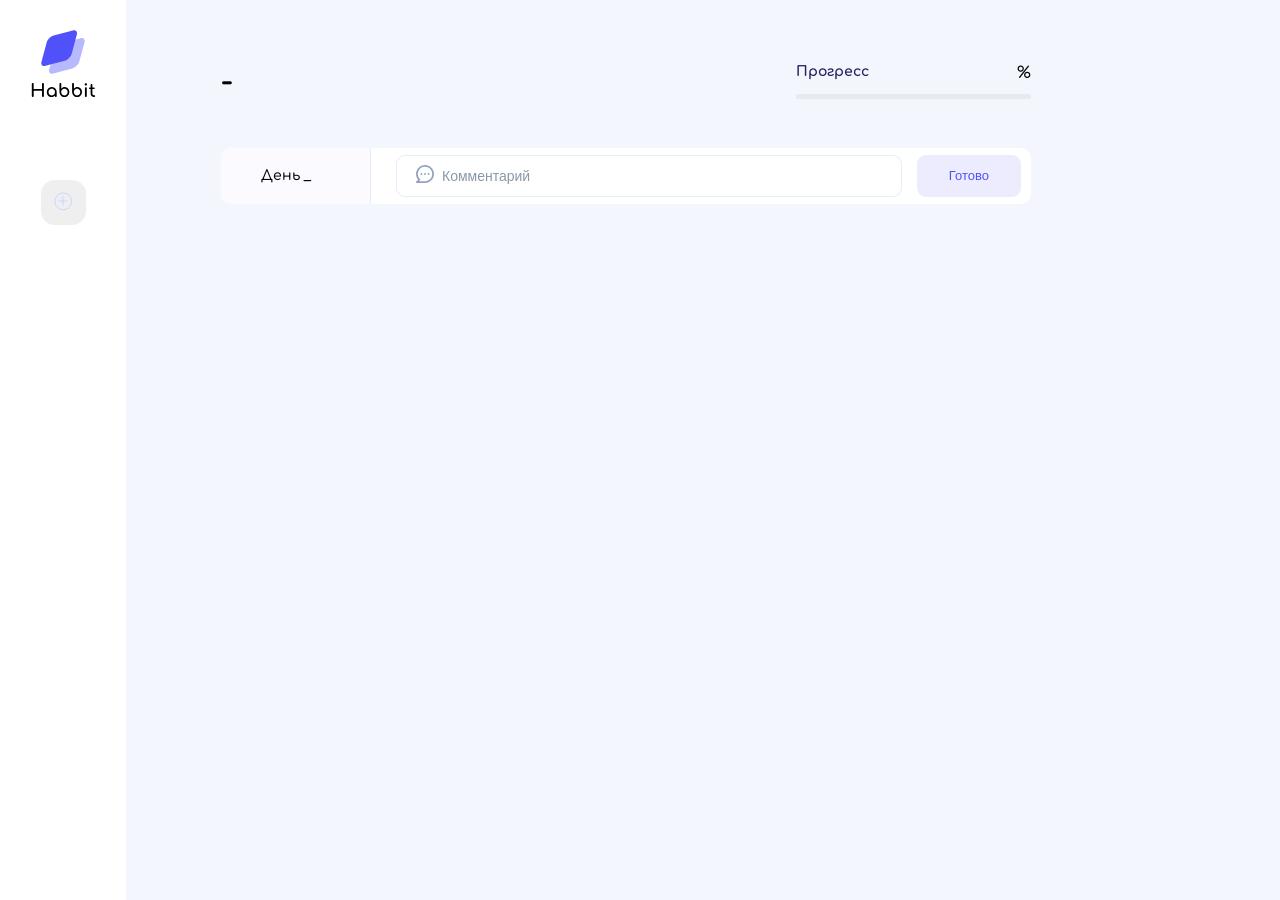
<file: project/index.html>
<!DOCTYPE html>
<html lang="en">

<head>
    <meta charset="UTF-8">
    <meta name="viewport" content="width=device-width, initial-scale=1.0">
    <title>Habbit app</title>
    <link rel="preconnect" href="https://fonts.googleapis.com">
    <link rel="preconnect" href="https://fonts.gstatic.com" crossorigin>
    <link href="https://fonts.googleapis.com/css2?family=Comfortaa:wght@300..700&display=swap" rel="stylesheet">
    <link rel="stylesheet" href="./styles/main.css">
</head>

<body>
    <div class="app">
        <div class="panel">
            <img class="logo" src="./images/logo.svg" alt="Логотип Habbit app">
            <nav class="menu">
                <div class="menu__list"></div>
                <button class="menu__add" onclick="togglePopup()">
                    <img src="./images/add.svg" alt="Добавить привычку">
                </button>
            </nav>
        </div>
        <div class="content">
            <header>
                <h1 class="h1">-</h1>
                <div class="progress">
                    <div class="progress__text">
                        <div class="progress__name">Прогресс</div>
                        <div class="progress__percent">%</div>
                    </div>
                    <div class="progress__bar">
                        <div class="progress__cover-bar"></div>
                    </div>
                </div>
            </header>
            <main>
                <div id="days"></div>
                <div class="habbit">
                    <div class="habbit__day">День _</div>
                    <form class="habbit__form" onsubmit="addDays(event)">
                        <input name="comment" class="input_icon" type="text" placeholder="Комментарий" />
                        <img class="input__icon" src="./images/comment.svg" alt="Иконка комментария" />
                        <button class="button" type="submit">Готово</button>
                    </form>
                </div>
            </main>
        </div>
        <div class="cover cover__hidden" id="add-habbit-popup">
            <div class="popup"> 
                <h2>Новая привычка</h2>
                <div class="icon-lable">Иконка</div>
                <div class="icon-select">
                    <button class="icon icon_active" onclick="setIcon(this, 'sport')">
                        <img src="./images/sport.svg" alt="Спорт">
                    </button>
                    <button class="icon" onclick="setIcon(this,'water')">
                        <img src="./images/water.svg" alt="Вода">
                    </button>
                    <button class="icon" onclick="setIcon(this,'food')">
                        <img src="./images/food.svg" alt="Еда">
                    </button>
                </div>
                <form class="popup__form" onsubmit="addHabbit(event)">
                    <input type="text" name="name" placeholder="Название">
                    <input type="text" name="icon" hidden placeholder="Иконка" value="sport">
                    <input type="number" name="target" placeholder="Цель">
                    <button class="button" type="submit">Добавить</button>
                </form>
                <button class="popup__close" onclick="togglePopup()">
                    <img src="./images/close.svg" alt="Закрыть форму">
                </button>
            </div>
        </div>
    </div>
    <script src='./scripts/app.js'> </script>
</body>

</html>
</file>
<file: project/styles/main.css>
* {
    box-sizing: border-box;
}

body {
    font-family: 'Comfortaa', cursive;
    margin: 0;
    background-color: #F3F6FD;
    font-weight: 400;
}

.app {
    display: flex;
    gap: 50px;
}

.logo {
    margin-bottom: 50px;
}

.panel {
    background-color: white;
    min-height: 100vh;
    padding: 30px;
}

.menu {
    display: flex;
    flex-direction: column;
    gap: 25px;
    align-items: center;
}

.menu__list {
    display: flex;
    flex-direction: column;
    gap: 25px;

}

.menu__item {
    border-radius: 14px;
    box-shadow: 0px 8px 14px 0px rgba(62, 107, 224, 0.12);
    background: none;
    border: none;
    height: 45px;
    width: 45px;
    cursor: pointer;
}

.menu__item:hover {
    background: rgb(106, 106, 251);
}


.menu__item:hover img {
    filter: brightness(0) invert(1);
}

.menu__item_active {
    background: rgb(80, 81, 249);
}

.menu__item_active img {
    filter: brightness(0) invert(1);
}

.menu__add {
    box-sizing: border-box;
    border: 1px solid rgb(202, 213, 255);
    border-radius: 14px;
    border: none;
    height: 45px;
    width: 45px;
    cursor: pointer;
}

.menu__add:hover {
    background-color: #E7E2FE;
}

.content {
    min-width: 900px;
    padding: 45px;
}

header {
    display: flex;
    justify-content: space-between;
    align-items: center;
}

h1 {
    font-size: 30px;
    line-height: 33px;
    color: black;
}

.progress {
    display: flex;
    flex-direction: column;
    gap: 12px;
    min-width: 235px;
}

.progress__text {
    display: flex;
    flex-direction: row;
    justify-content: space-between;
}

.progress__name {
    color: rgb(35, 35, 96);
    font-size: 14px;
    line-height: 16px;
    text-align: left;
    font-weight: 800;
}

.progress__percernt {
    color: rgb(118, 131, 150);
    font-size: 12px;
    line-height: 13px;
}

.progress__bar {
    width: 100%;
    height: 5px;
    border-radius: 4px;
    background: rgb(230, 233, 237);
    position: relative;
}

.progress__cover-bar {
    position: absolute;
    height: 5px;
    border-radius: 4px;
    background: rgb(80, 81, 249);
    transition: all 0.5s;
}

main {
    margin-top: 30px;
}

.habbit {
    display: flex;
    flex-direction: row;
    background-color: white;
    border-radius: 10px;
    align-items: center;
    margin-bottom: 12px;
}

.habbit__day {
    background-color: #FBFAFF;
    border-radius: 10px 0 0 10px;
    border-right: 1px solid rgb(231, 235, 251);
    font-size: 14px;
    font-weight: 500;
    line-height: 16px;
    padding: 20px 40px;
    min-width: 150px;
}

.habbit__comment {
    color: rgb(35, 35, 95);
    font-size: 16px;
    font-weight: 500;
    line-height: 18px;
    padding: 20px 25px;
}

.habbit__delete {
    margin-left: auto;
    margin-right: 10px;
    background: none;
    border: none;
    cursor: pointer;
    border-radius: 5px;
    padding: 5px;
}

.habbit__delete:hover {
    background-color: #E7E2FE;
}

input {
    border: 1px solid rgb(231, 235, 251);
    border-radius: 9px;
    background: rgb(255, 255, 255);
    padding: 12px 20px;
    flex: 1;
    font-size: 14px;
    line-height: 16px;
}

input::placeholder {
    color: rgb(136, 153, 168);
    font-size: 14px;
    line-height: 16px;
}

input.error {
    border: 1px solid red;
}

.habbit__form {
    display: flex;
    gap: 15px;
    width: 100%;
    padding: 0px 10px 0 25px;
    position: relative;
}

.input__icon {
    position: absolute;
    top: 10px;
    left: 45px;
}

.input_icon {
    padding-left: 45px;
}

.button {
    border-radius: 9px;
    background: rgb(237, 236, 254);
    border: none;
    color: rgb(80, 81, 249);
    font-size: 13px;
    font-weight: 500;
    line-height: 14px;
    padding: 14px 32px;
    cursor: pointer;
}

.button:hover {
    background: rgb(210, 208, 245);
}

.cover {
    position: absolute;
    left: 0;
    right: 0;
    bottom: 0;
    top: 0;
    background: rgba(0, 0, 0, 0.25);
    display: flex;
    align-items: center;
    justify-content: center;
}

.cover__hidden{
    display: none;
}

.popup{
    border-radius: 10px;
    box-shadow: 0px 8px 14px 12px rgba(56, 56, 56, 0.05);
    background: rgb(255, 255, 255);
    max-width: 600px;
    width: 100%;
    padding: 20px;
    position: relative;
    display: flex;
    flex-direction: column;
    align-items: center;
}

.popup__close{
    position: absolute;
    right: 15px;
    top: 15px;
    border: none;
    background: none;
    cursor: pointer;
}

h2{
    font-size: 24px;
    font-weight: 400;
    line-height: 27px;
    color: black;
    margin-bottom: 19px;
}

.icon-lable{
    color: rgb(118, 131, 150);
    font-size: 14px;
    font-weight: 500;
    line-height: 16px;
    margin-bottom: 9px;
}

.icon-select{
    display: flex;
    gap: 25px;
    margin-bottom: 18px;
}

.icon{
    border: 1px solid rgb(80, 81, 249);
    border-radius: 14px;
    width: 45px;
    height: 45px;
    background-color: white;
    cursor: pointer;
    align-items: center;
    justify-content: center;
}

.icon:hover {
    background: rgb(106, 106, 251);
}

.icon:hover img {
    filter: brightness(0) invert(1);
}

.icon_active{
    background-color: rgb(80, 81, 249);
}

.icon_active img{
    filter: brightness(0) invert(1)
}

.popup__form{
    display: flex;
    flex-direction: column;
    width: 100%;
    align-items: center;
    gap: 15px;
    margin-bottom: 17px;
}

.popup__form input{
    width: 100%;
}
</file>
